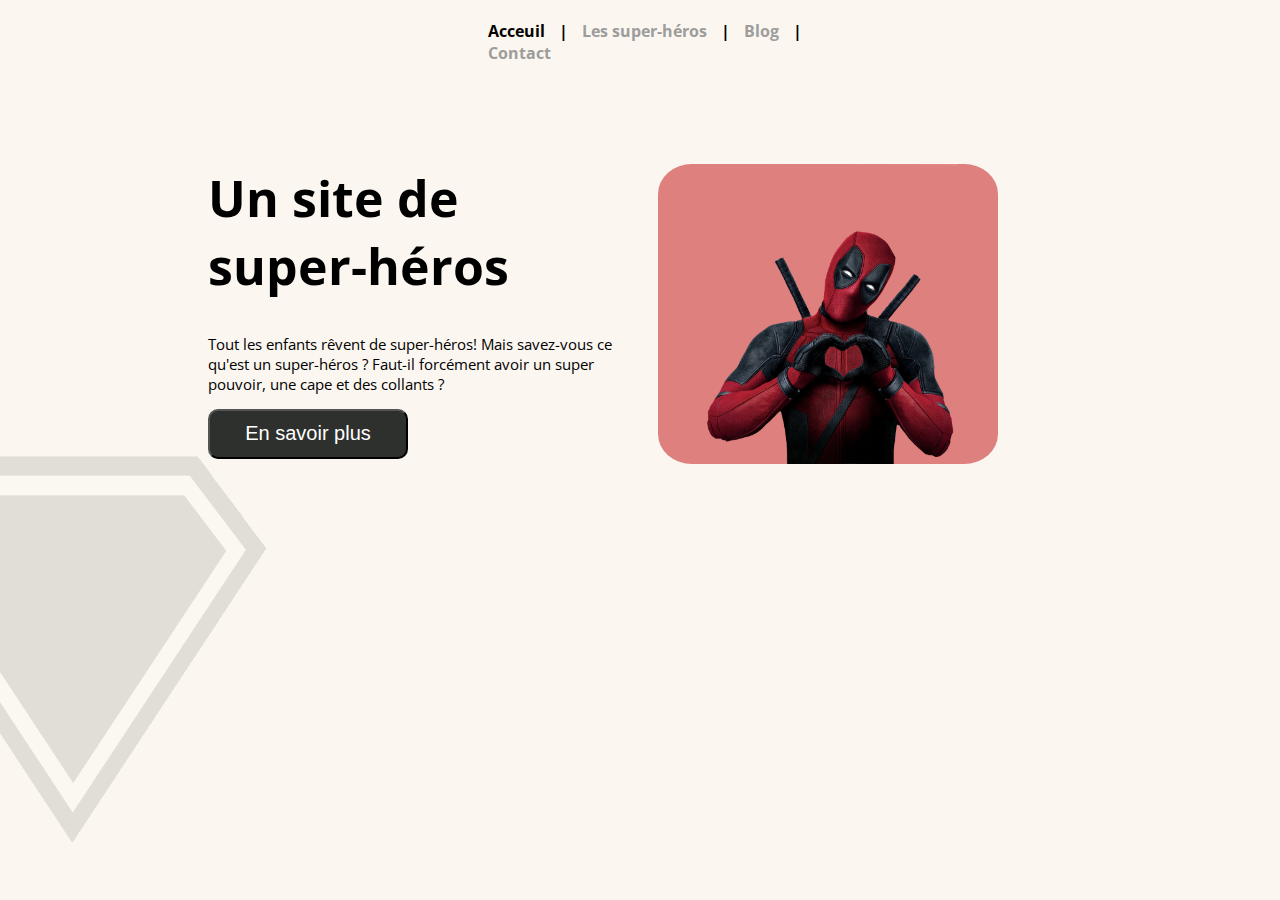
<file: index.html>
<!DOCTYPE html>
<html lang="fr">

<head>
    <meta charset="UTF-8">
    <meta name="viewport" content="width=device-width, initial-scale=1.0">
    <meta http-equiv="X-UA-Compatible" content="ie=edge">
    <link rel="stylesheet" href="style.css">
    <title>Acceuil</title>
</head>

<body>
    <header>
        <nav class="menu">
            <a href="index.html" class="M2"> Acceuil</a> |
            <a href="hero.html" class="M1"> Les super-héros</a> |
            <a href="blog.html" class="M1"> Blog</a> |
            <a href="contact.html" class="M1"> Contact</a>
        </nav>
    </header>
    <main>
        <div class="red">
            <img src="img/deadpool.png" class="pool">
        </div>
        <div class="titre">
            <h1 class="titre">Un site de <br> super-héros</h1>
        </div>
        <div class="main_content">
            <p>Tout les enfants rêvent de super-héros! Mais savez-vous ce <br>
                qu'est un super-héros ? Faut-il forcément avoir un super<br>
                pouvoir, une cape et des collants ?</p>

        </div>
        <div class="btn">
            <button href="blog.html" class="button">En savoir plus</button>
        </div>
        <img src="img/background.png" class="img">
    </main>
</body>

</html>
</file>
<file: style.css>
@font-face {
    font-family: "OpenSans";
    src: url("fonts/OpenSans.ttf") format("truetype");
}



html {
    font-family: "OpenSans";
    background-color: #fbf7f0;

}

/* <------                             HEADER                      ---------> */

.menu {
    width: 400px;
    height: auto;
    margin-left: 470px;
    margin-top: 20px;
    font-weight: bold;
    font-size: medium;
}

.M1 {
    text-decoration: none;
    padding-left: 10px;
    padding-right: 10px;
    color: #9d9d9c;
}

.M2 {
    text-decoration: none;
    padding-left: 10px;
    padding-right: 10px;
    color: black
}

/* <------                             Main Acceuil                      ---------> */

.titre {
    font-size: 50px;
    padding-left: 100px;
    margin-top: 100px;
}

.main_content {
    padding-left: 200px;
    font-size: 15px;
}

.red {
    background-color: rgba(194, 12, 12, 0.5);
    border-radius: 10%;
    width: 340px;
    height: 300px;
    margin-left: 650px;
    position: fixed;
}

.pool {
    width: 100%;
    height: 100%;
    object-fit: contain;
}

.img {
    width: 400px;
    height: 400px;
    position: fixed;
    opacity: 0.1;
    top: 50%;
    left: -10%;
    z-index: 1;
}

.button {
    background-color: #2e302e;
    border-radius: 10px;
    color: white;
    width: 200px;
    height: 50px;
    font-size: 20px;
    margin-left: 200px;
    z-index: 2;
    position: relative;
}
</file>
